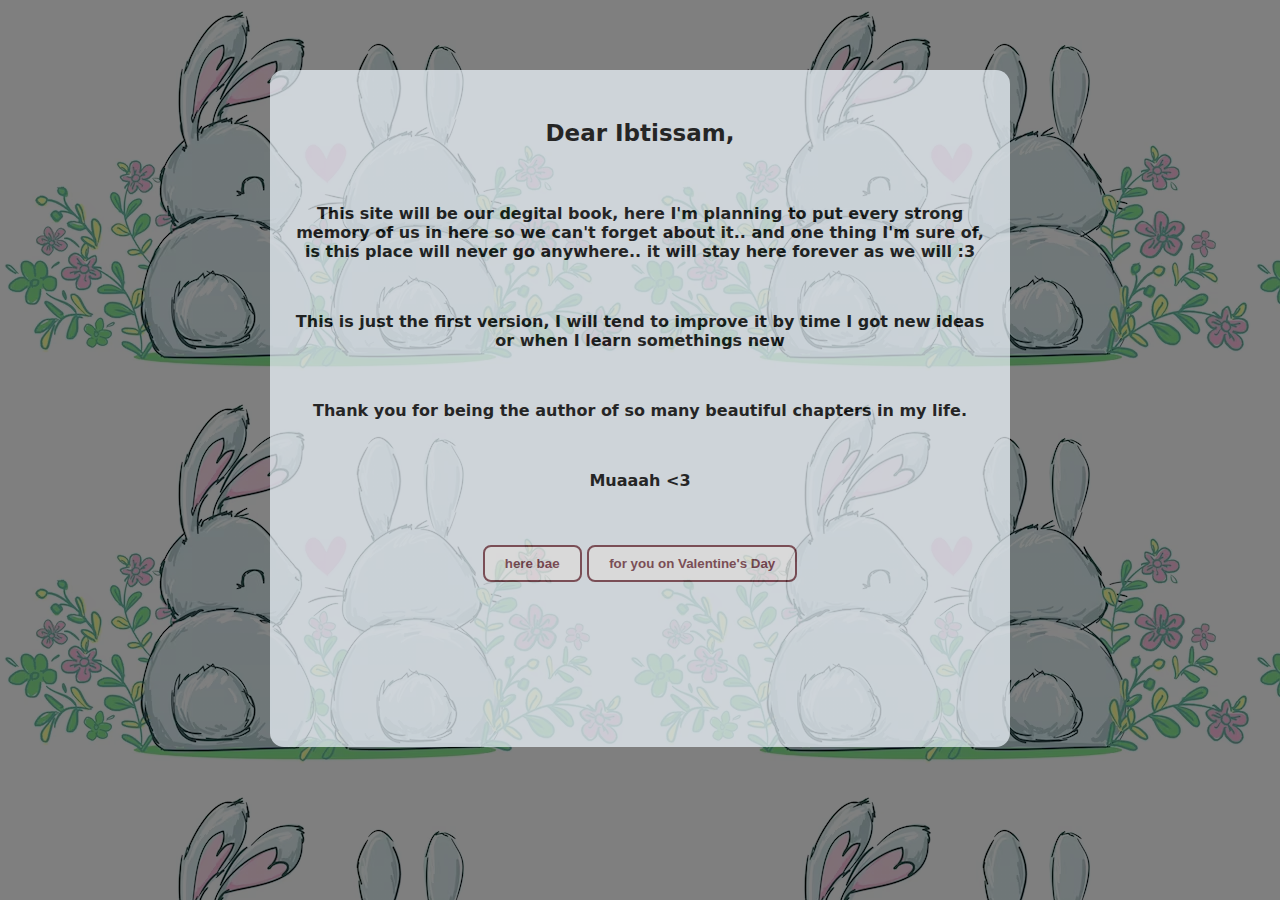
<file: index.html>
<!DOCTYPE html>
<html lang="en">
<head>
    <meta charset="UTF-8">
    <meta name="viewport" content="width=device-width, initial-scale=1.0">
    <title>Ibtissam & Mohamed</title>
    <link rel="stylesheet" href="style.css">
</head>
<body>
    <div id="div">
    <p id="Dear">Dear Ibtissam,</p> <br>
    <p>This site will be our degital book, here I'm planning to put every strong memory of us in here so we can't forget about it.. and one thing I'm sure of, is this place will never go anywhere.. it will stay here forever as we will :3</p>
    <br><p>This is just the first version, I will tend to improve it by time I got new ideas or when I learn somethings new</p>
    <br><p>Thank you for being the author of so many beautiful chapters in my life.</p>
    <br><p>Muaaah <3</p>
    <a href="index2.html"><button>here bae</button></a>
    <a href="index3.html"><button id="v">for you on Valentine's Day</button></a>
</div>
</body>
</html>
</file>
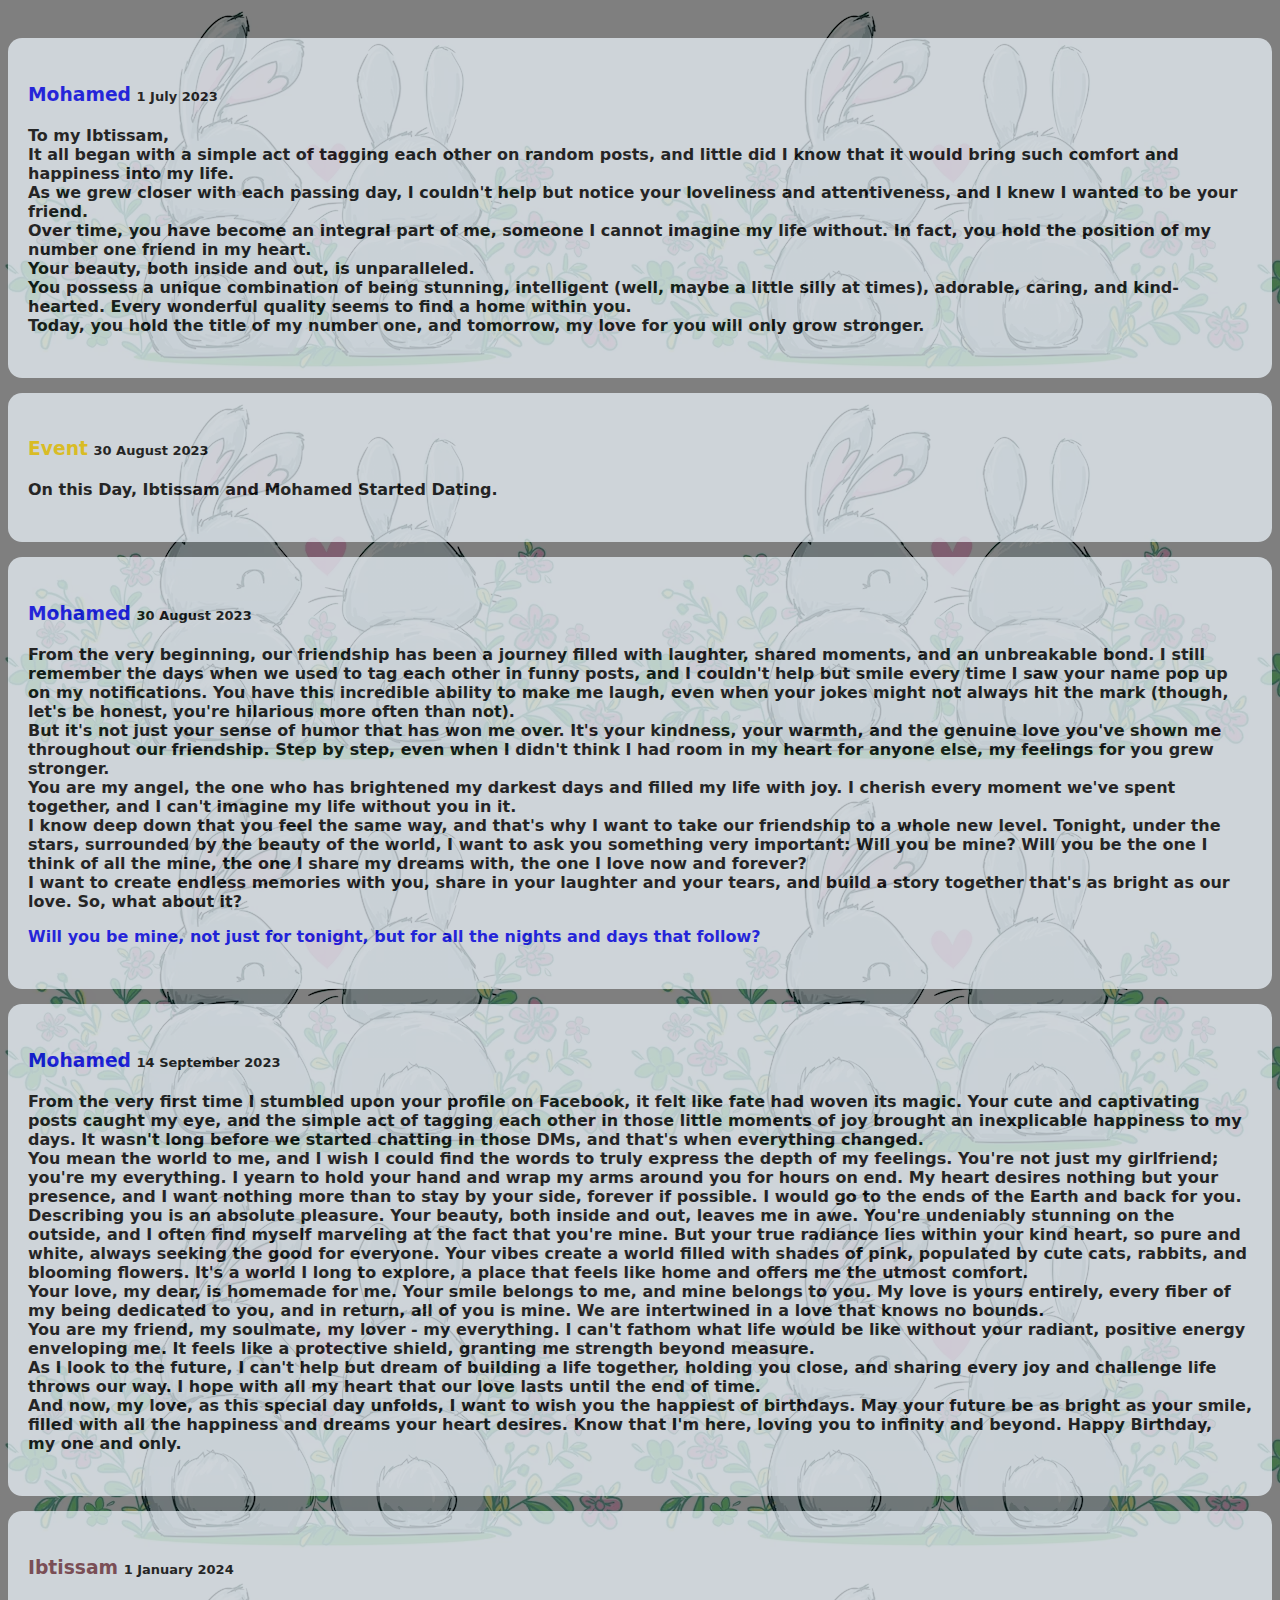
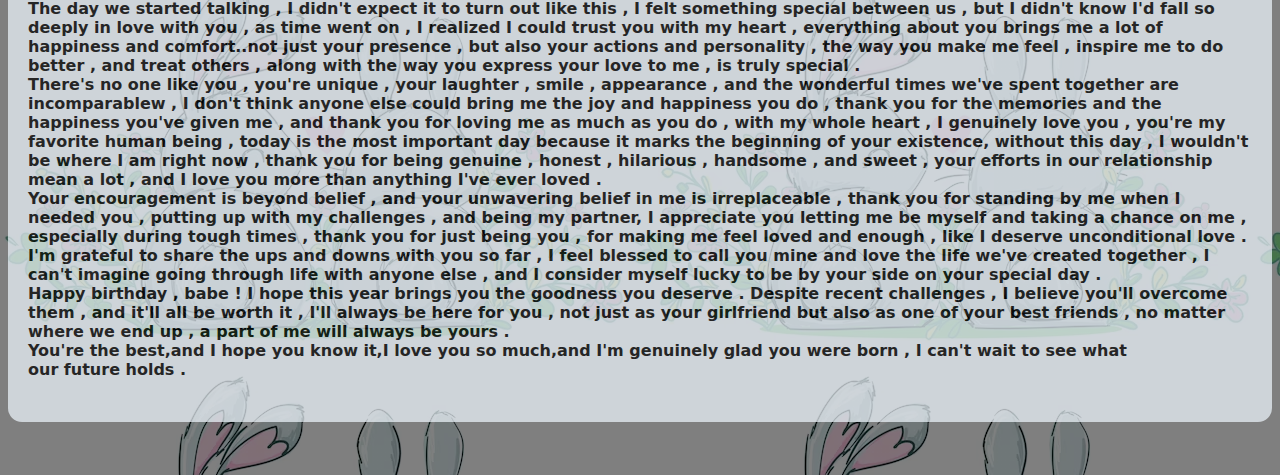
<file: index2.html>
<!DOCTYPE html>
<html lang="en">
<head>
    <meta charset="UTF-8">
    <meta name="viewport" content="width=device-width, initial-scale=1.0">
    <title>Our Archive <3</title>
    <link rel="stylesheet" href="style2.css">
</head>
<body>
    <div class="xx">
        <h3 class="him">Mohamed</h3>
        <p class="date">1 July 2023</p>
        <p class="text">To my Ibtissam,<br>
            It all began with a simple act of tagging each other on random posts, and little did I know that it would bring such comfort and happiness into my life. <br>As we grew closer with each passing day, I couldn't help but notice your loveliness and attentiveness, and I knew I wanted to be your friend.<br> Over time, you have become an integral part of me, someone I cannot imagine my life without. In fact, you hold the position of my number one friend in my heart.<br> Your beauty, both inside and out, is unparalleled.<br> You possess a unique combination of being stunning, intelligent (well, maybe a little silly at times), adorable, caring, and kind-hearted. Every wonderful quality seems to find a home within you.<br> Today, you hold the title of my number one, and tomorrow, my love for you will only grow stronger.</p>
    </div>
    <div class="xx" id="event">
        <h3 class="him" id="eventt">Event</h3>
        <p class="date">30 August 2023</p>
        <p class="text">On this Day, Ibtissam and Mohamed Started Dating.</p>
    </div>  
    <div class="xx">
        <h3 class="him">Mohamed</h3>
        <p class="date">30 August 2023</p>
        <p class="text">From the very beginning, our friendship has been a journey filled with laughter, shared moments, and an unbreakable bond. I still remember the days when we used to tag each other in funny posts, and I couldn't help but smile every time I saw your name pop up on my notifications. You have this incredible ability to make me laugh, even when your jokes might not always hit the mark (though, let's be honest, you're hilarious more often than not).<br>

            But it's not just your sense of humor that has won me over. It's your kindness, your warmth, and the genuine love you've shown me throughout our friendship. Step by step, even when I didn't think I had room in my heart for anyone else, my feelings for you grew stronger.<br>
            You are my angel, the one who has brightened my darkest days and filled my life with joy. I cherish every moment we've spent together, and I can't imagine my life without you in it.<br>
            
            I know deep down that you feel the same way, and that's why I want to take our friendship to a whole new level. Tonight, under the stars, surrounded by the beauty of the world, I want to ask you something very important: Will you be mine? Will you be the one I think of all the mine, the one I share my dreams with, the one I love now and forever? <br>
            
            I want to create endless memories with you, share in your laughter and your tears, and build a story together that's as bright as our love. So, what about it? <p id="this" style="color: blue;">Will you be mine, not just for tonight, but for all the nights and days that follow?</p></p>
    </div>
    <div class="xx">
        <h3 class="him">Mohamed</h3>
        <p class="date">14 September 2023</p>
        <p class="text">From the very first time I stumbled upon your profile on Facebook, it felt like fate had woven its magic. Your cute and captivating posts caught my eye, and the simple act of tagging each other in those little moments of joy brought an inexplicable happiness to my days. It wasn't long before we started chatting in those DMs, and that's when everything changed.<br>

            You mean the world to me, and I wish I could find the words to truly express the depth of my feelings. You're not just my girlfriend; you're my everything. I yearn to hold your hand and wrap my arms around you for hours on end. My heart desires nothing but your presence, and I want nothing more than to stay by your side, forever if possible. I would go to the ends of the Earth and back for you.<br>
            
            Describing you is an absolute pleasure. Your beauty, both inside and out, leaves me in awe. You're undeniably stunning on the outside, and I often find myself marveling at the fact that you're mine. But your true radiance lies within your kind heart, so pure and white, always seeking the good for everyone. Your vibes create a world filled with shades of pink, populated by cute cats, rabbits, and blooming flowers. It's a world I long to explore, a place that feels like home and offers me the utmost comfort.<br>
            
            Your love, my dear, is homemade for me. Your smile belongs to me, and mine belongs to you. My love is yours entirely, every fiber of my being dedicated to you, and in return, all of you is mine. We are intertwined in a love that knows no bounds.<br>
            
            You are my friend, my soulmate, my lover - my everything. I can't fathom what life would be like without your radiant, positive energy enveloping me. It feels like a protective shield, granting me strength beyond measure.<br>
            
            As I look to the future, I can't help but dream of building a life together, holding you close, and sharing every joy and challenge life throws our way. I hope with all my heart that our love lasts until the end of time.<br>
            
            And now, my love, as this special day unfolds, I want to wish you the happiest of birthdays. May your future be as bright as your smile, filled with all the happiness and dreams your heart desires. Know that I'm here, loving you to infinity and beyond. Happy Birthday, my one and only.
            </p>
    </div> 
    <div class="xx">
        <h3 class="her">Ibtissam</h3>
        <p class="date">1 January 2024</p>
        <p class="text">The day we started talking , I didn't expect it to turn out like this , I felt something special between us , but I didn't know I'd fall so deeply in love with you , as time went on , I realized I could trust you with my heart , everything about you brings me a lot of happiness and comfort..not just your presence , but also your actions and personality , the way you make me feel , inspire me to do better , and treat others , along with the way you express your love to me , is truly special .<br>
            There's no one like you , you're unique , your laughter , smile , appearance , and the wonderful times we've spent together are incomparablew , I don't think anyone else could bring me the joy and happiness you do , thank you for the memories and the happiness you've given me , and thank you for loving me as much as you do , with my whole heart , I genuinely love you , you're my favorite human being , today is the most important day because it marks the beginning of your existence, without this day , I wouldn't be where I am right now , thank you for being genuine , honest , hilarious , handsome , and sweet , your efforts in our relationship mean a lot , and I love you more than anything I've ever loved .<br>
            Your encouragement is beyond belief , and your unwavering belief in me is irreplaceable , thank you for standing by me when I needed you , putting up with my challenges , and being my partner, I appreciate you letting me be myself and taking a chance on me , especially during tough times , thank you for just being you , for making me feel loved and enough , like I deserve unconditional love .<br>
            I'm grateful to share the ups and downs with you so far , I feel blessed to call you mine and love the life we've created together , I can't imagine going through life with anyone else , and I consider myself lucky to be by your side on your special day . <br>
            Happy birthday , babe ! I hope this year brings you the goodness you deserve . Despite recent challenges , I believe you'll overcome them , and it'll all be worth it , I'll always be here for you , not just as your girlfriend but also as one of your best friends , no matter where we end up , a part of me will always be yours .<br>
            You're the best,and I hope you know it,I love you so much,and I'm genuinely glad you were born , I can't wait to see what our future holds .</p>
    </div>     
</body>
</html>
</file>
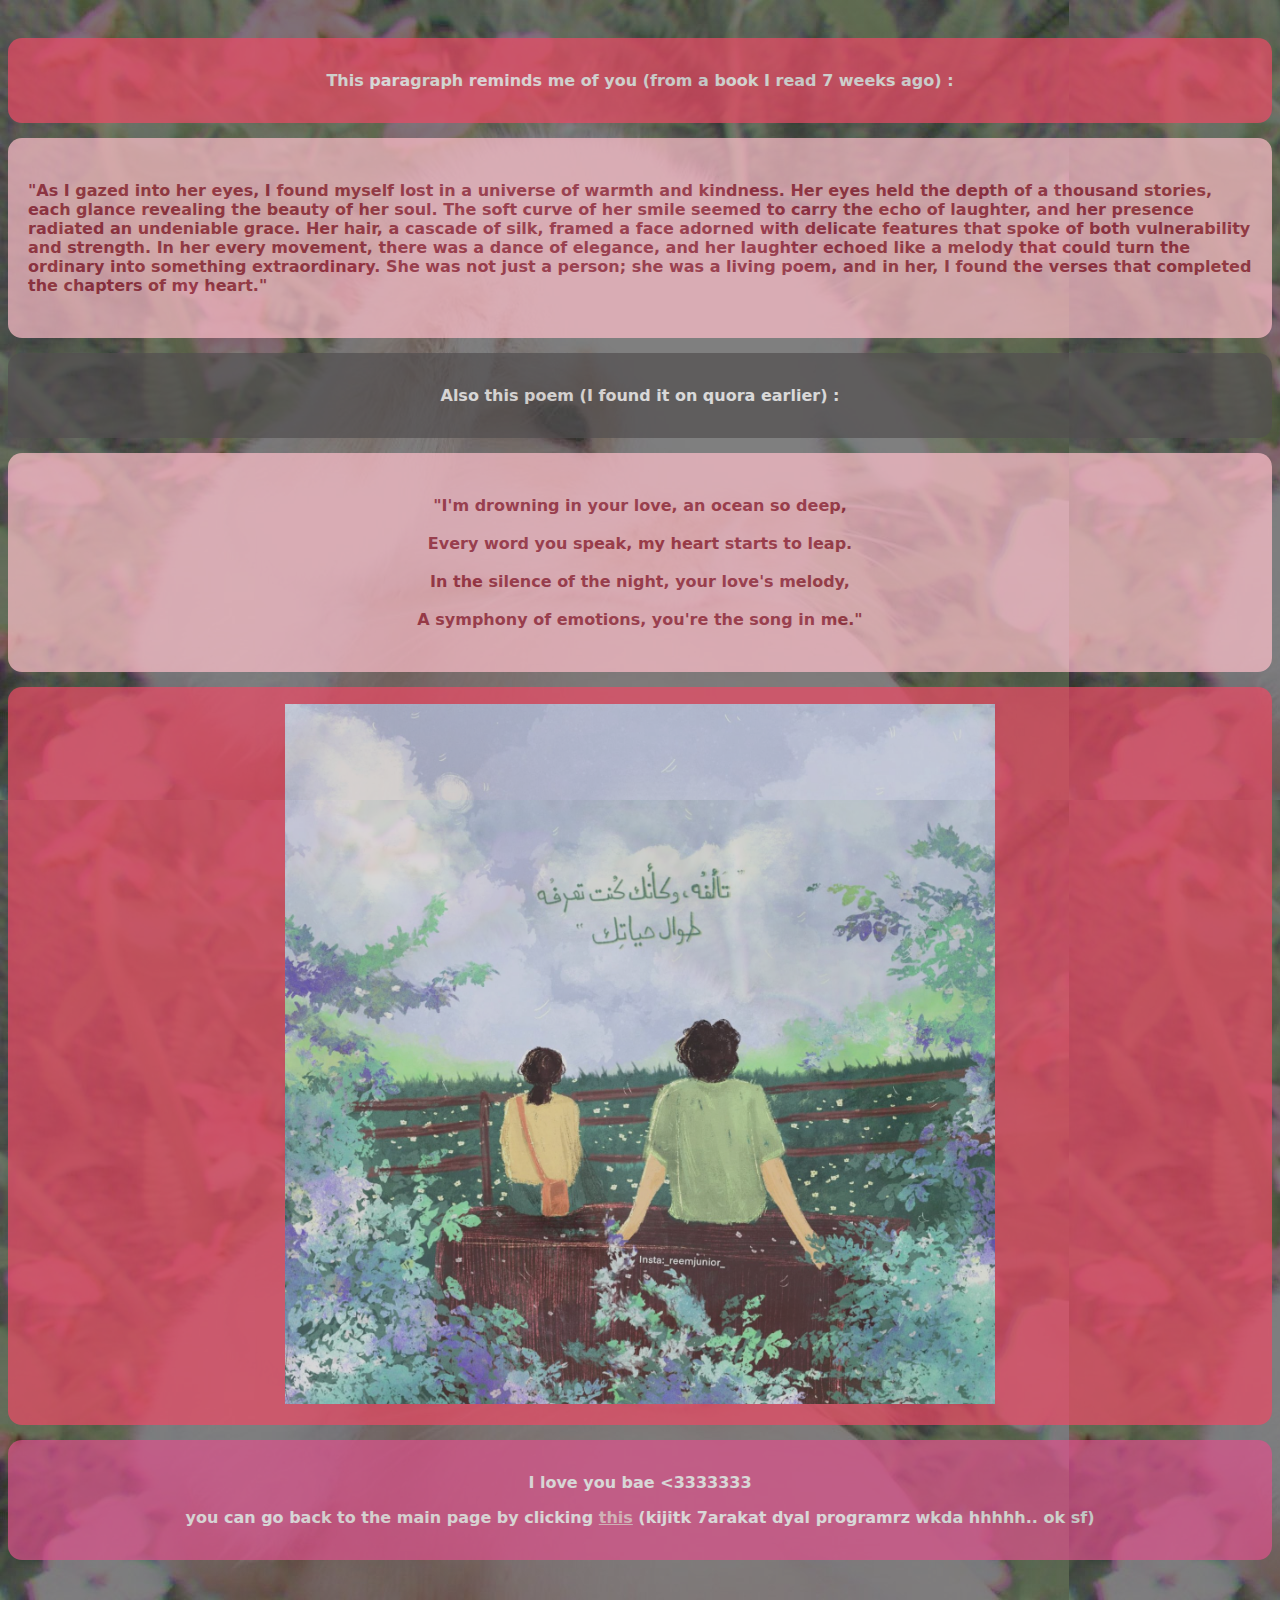
<file: index3.html>
<!DOCTYPE html>
<html lang="en">
<head>
    <meta charset="UTF-8">
    <meta name="viewport" content="width=device-width, initial-scale=1.0">
    <title>14 February 2024</title>
    <link rel="stylesheet" href="style3.css">
</head>
<body>
    <div class="xxx">
        <p class="r">
            This paragraph reminds me of you (from a book I read 7 weeks ago) :
        </p>
    </div>
    <div class="xx">
        <!-- <h3 class="him">Mohamed</h3>
        <p class="date">1 July 2023</p> -->
        <p class="text">"As I gazed into her eyes, I found myself lost in a universe of warmth and kindness. Her eyes held the depth of a thousand stories, each glance revealing the beauty of her soul. The soft curve of her smile seemed to carry the echo of laughter, and her presence radiated an undeniable grace. Her hair, a cascade of silk, framed a face adorned with delicate features that spoke of both vulnerability and strength. In her every movement, there was a dance of elegance, and her laughter echoed like a melody that could turn the ordinary into something extraordinary. She was not just a person; she was a living poem, and in her, I found the verses that completed the chapters of my heart."</p>
    </div>
    <div class="xxx" id="xxxx">
        <p class="r">
            Also this poem (I found it on quora earlier) :
        </p>
    </div>
    <div class="xx" id="ha">
        <!-- <h3 class="him">Mohamed</h3>
        <p class="date">1 July 2023</p> -->
        <p class="text">"I'm drowning in your love, an ocean so deep,<br> <br>
            Every word you speak, my heart starts to leap.<br> <br>
            In the silence of the night, your love's melody,<br> <br>
            A symphony of emotions, you're the song in me."</p>
    </div>
    <div class="xxx" id="xxxxx">
        <img src="last.jpg" height="700px">
    </div>
    <div class="xxx" id="lst">
        <p class="r" id="ra">
            I love you bae <3333333 
        </p>
        <p class="r">
            you can go back to the main page by clicking <a href="index.html" id="link">this</a> &zwnj;(kijitk 7arakat dyal programrz wkda hhhhh.. ok sf)
        </p>
    </div>
</body>
</html>
</file>
<file: style.css>
body {
    background: linear-gradient(to top,rgba(0,0,0,0.5)50%,rgba(0,0,0,0.5)50%),url(uss.jpg);
  display: flex; 
  justify-content: center; 
   /* align-items: center;  */
  text-align: center;
  height: 100vh; /* This ensures vertical centering */
  margin: 0; /* Remove default body margin */
  font-weight: 600;
  font-family: system-ui, -apple-system, BlinkMacSystemFont, 'Segoe UI', Roboto, Oxygen, Ubuntu, Cantarell, 'Open Sans', 'Helvetica Neue', sans-serif;
}

#div {
    background-color: aliceblue;
    opacity: 0.7;
    padding-top: 27px;
    padding-left: 20px;
    border-radius: 14px;
    margin-top: 70px;
    padding-right: 20px;
    width: 700px;
    height: 650px;
}

button {
    margin-top: 39px;
    padding: 9px 20px;
    background-color: white;
    border: solid;
    border-color: rgb(121, 58, 69);
    border-width: 2.2px;
    border-radius: 8px;
    cursor: pointer;
    font-weight: 700;
    transition: 0.25s;
    color: rgb(121, 58, 69); 
}

button:hover {
    background-color: rgb(121, 58, 69);
    color: white;
}

#Dear {
    font-size: 23px;
}
</file>
<file: style2.css>
body {
    font-family: system-ui, -apple-system, BlinkMacSystemFont, 'Segoe UI', Roboto, Oxygen, Ubuntu, Cantarell, 'Open Sans', 'Helvetica Neue', sans-serif;
    font-weight: 600;
    background: linear-gradient(to top,rgba(0,0,0,0.5)50%,rgba(0,0,0,0.5)50%),url(uss.jpg);
    padding-top: 30px;
    padding-bottom: 30px;
}

.xx {
    background-color: aliceblue;
    opacity: 0.7;
    padding: 27px 20px;
    border-radius: 14px;
    padding-right: 20px;
    margin-bottom: 15px;
    /* width: 700px;
    height: 550px; */
}

.him {
    color: blue;  
    display: inline-block;
    margin-bottom: 5px;
}

.her {
    color: rgb(121, 58, 69);
    display: inline-block;
    margin-bottom: 5px;
}

.date {
    display: inline-block;
    font-size: 13px;
    margin-bottom: 5px;
}
 #eventt {
    color: gold;
 }
</file>
<file: style3.css>
body {
    font-family: system-ui, -apple-system, BlinkMacSystemFont, 'Segoe UI', Roboto, Oxygen, Ubuntu, Cantarell, 'Open Sans', 'Helvetica Neue', sans-serif;
    font-weight: 600;
    background: linear-gradient(to top,rgba(0,0,0,0.5)50%,rgba(0,0,0,0.5)50%),url(x.jpg);
    padding-top: 30px;
    padding-bottom: 30px;
}

.xx {
    background-color: pink;
    opacity: 0.7;
    padding: 27px 20px;
    border-radius: 14px;
    padding-right: 20px;
    margin-bottom: 15px;
    color: rgb(166, 40, 61);
    /* width: 700px;
    height: 550px; */
}

.xxx {
    background-color: rgb(236, 74, 101);
    opacity: 0.7;
    padding: 17px 20px;
    border-radius: 14px;
    padding-right: 20px;
    margin-bottom: 15px;
    color: rgb(237, 80, 106);
    text-align: center;
}

.r {
    color: white;
}
#xxxx {
    background-color: rgb(196, 86, 130);
}

#xxxx {
    background-color: rgb(82, 79, 80);
}

#ha {
    text-align: center;
}

#rr {
    text-align: center;
}

.him {
    color: blue;  
    display: inline-block;
    margin-bottom: 5px;
}

.date {
    display: inline-block;
    font-size: 13px;
    margin-bottom: 5px;
}

#link {
    font-weight: 700;
    color: rgb(242, 202, 209);
}

#link:hover {
    color: rgb(220, 196, 206);
}

#lst {
    background-color:rgb(222, 82, 140);
}
</file>
